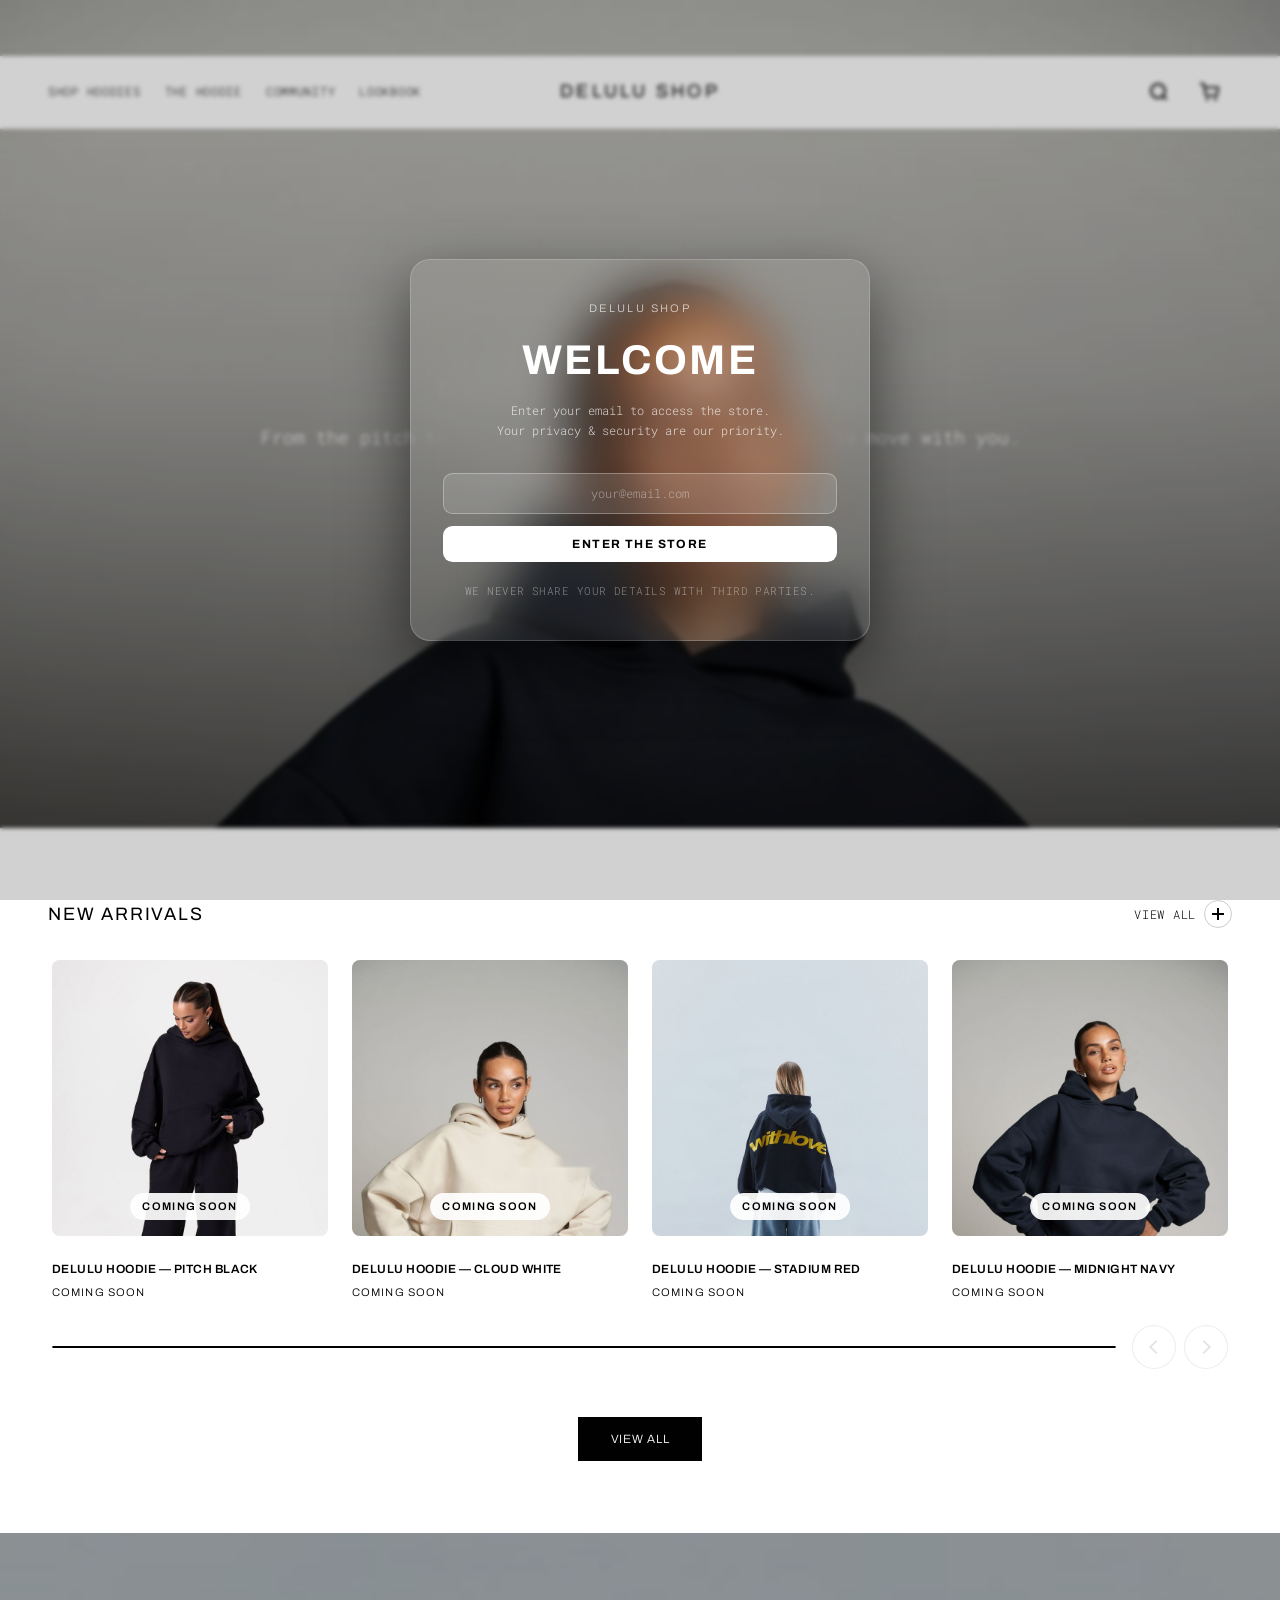
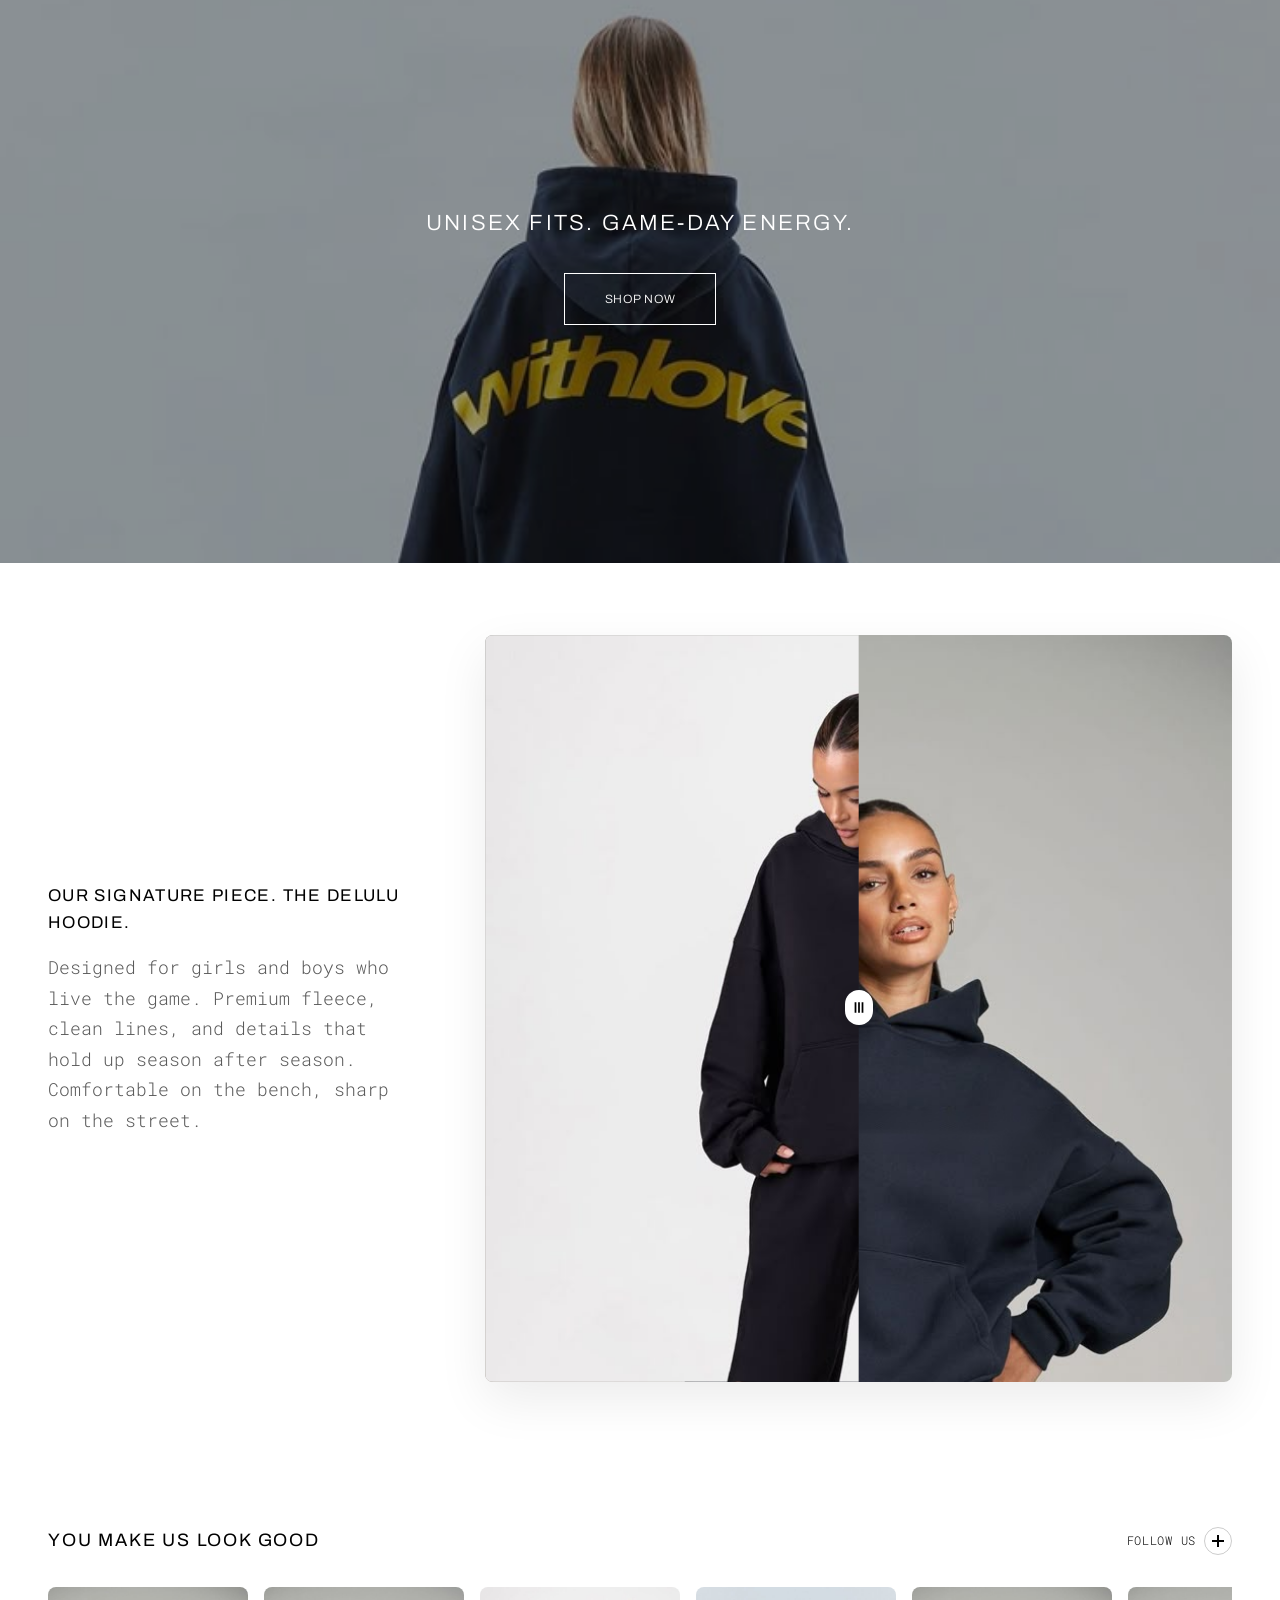
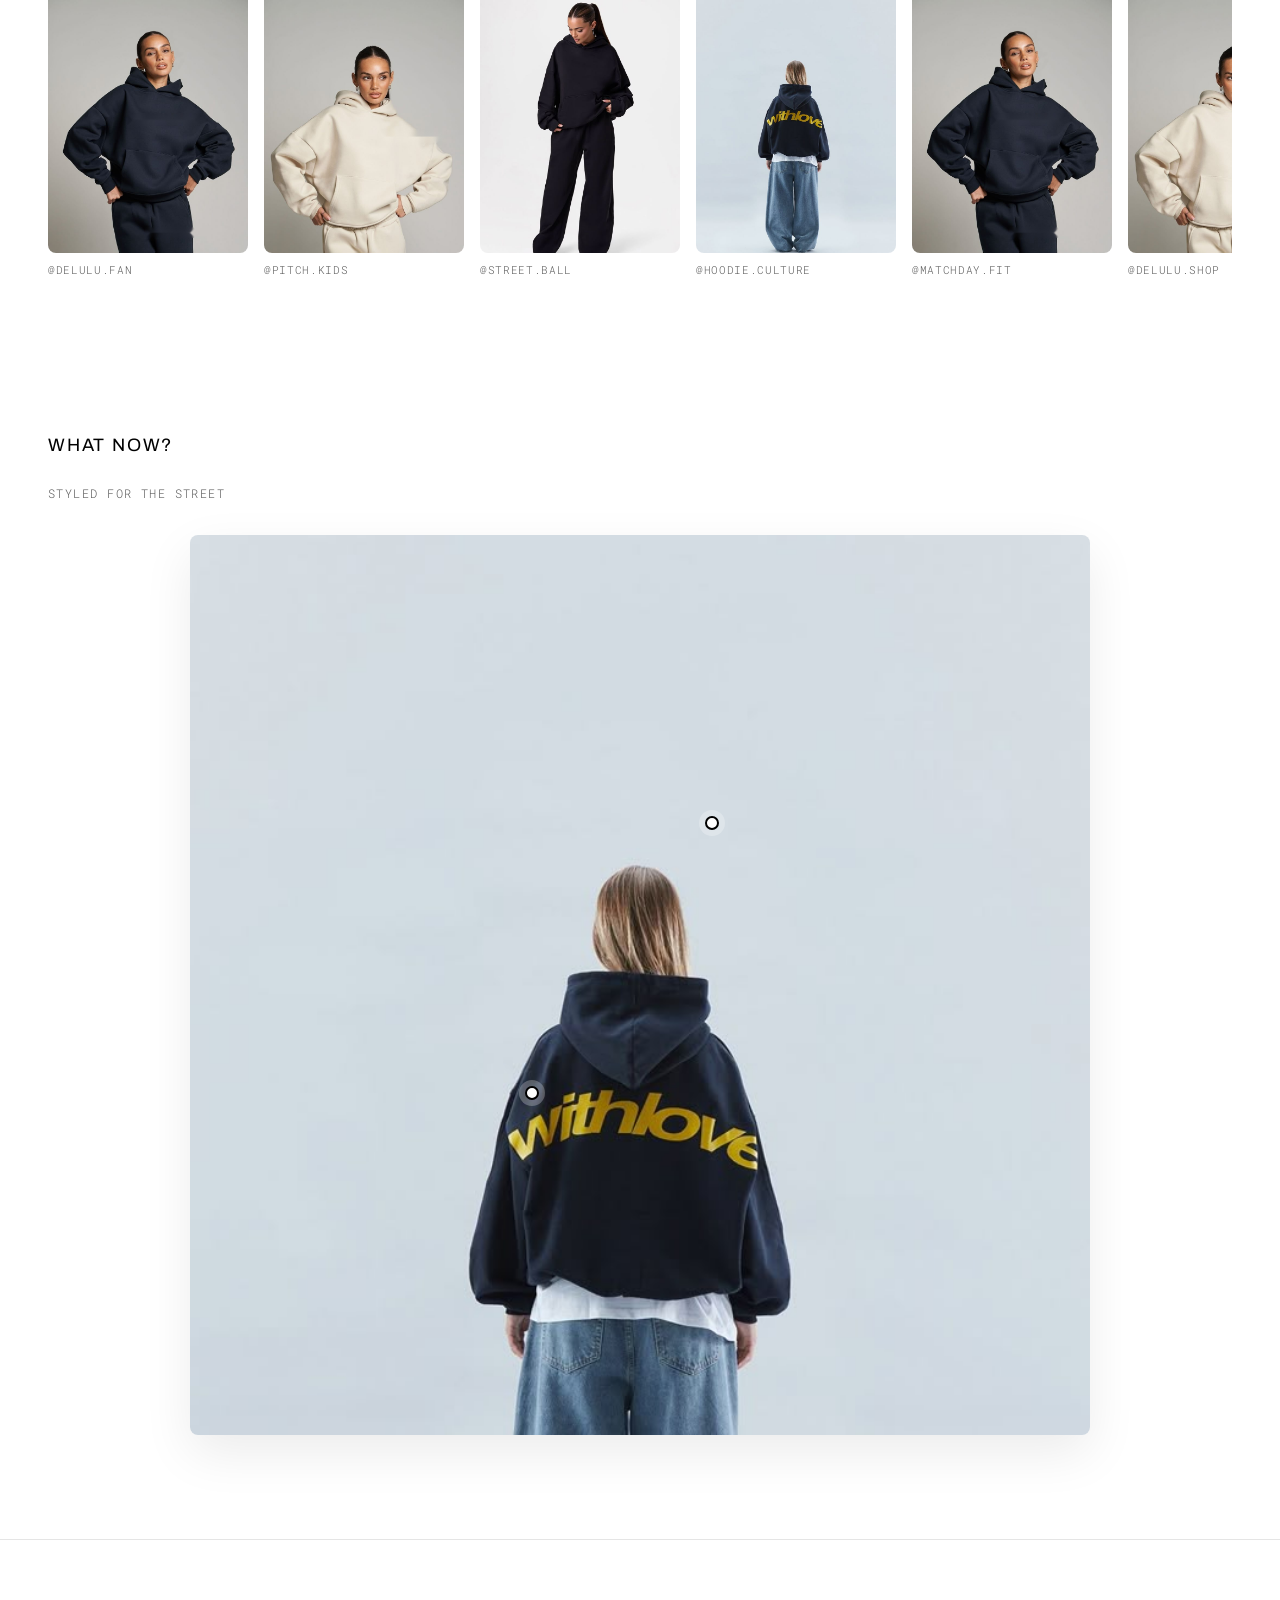
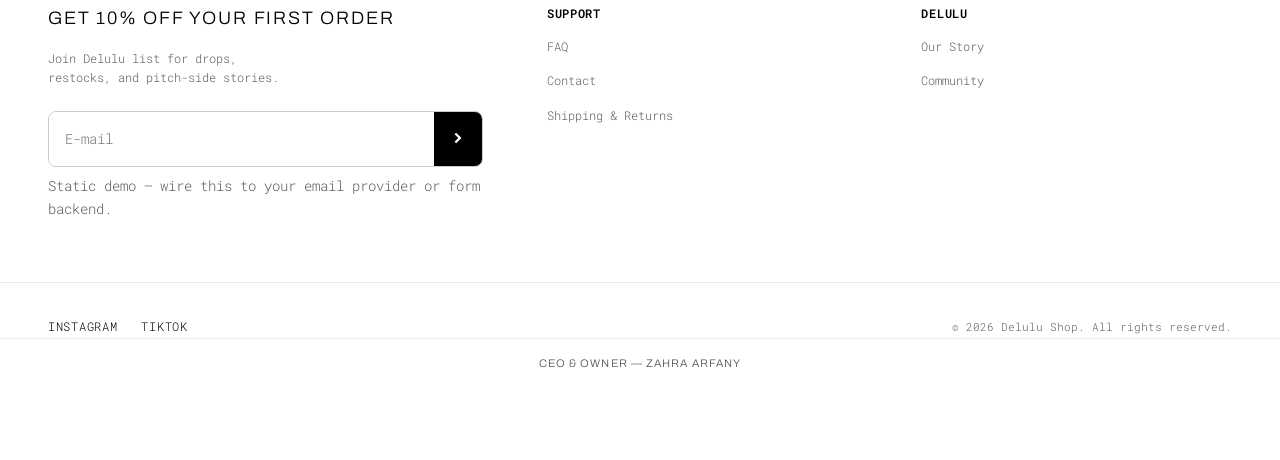
<file: index.html>
<!DOCTYPE html>
<html lang="en">
<head>
  <meta charset="utf-8">
  <meta name="viewport" content="width=device-width, initial-scale=1">
  <meta name="theme-color" content="#ffffff">
  <title>Delulu Shop | Football Hoodies</title>
  <meta name="description" content="Delulu Shop — premium football hoodies for girls and boys. From the pitch to the streets.">
  <link rel="preconnect" href="https://fonts.googleapis.com">
  <link rel="preconnect" href="https://fonts.gstatic.com" crossorigin>
  <link href="https://fonts.googleapis.com/css2?family=Archivo:ital@0;1&family=Roboto+Mono:wght@300;400&display=swap" rel="stylesheet">
  <link rel="stylesheet" href="css/style.css">
</head>
<body>

  <!-- ── Email Gate ─────────────────────────────────────────── -->
  <div class="email-gate" id="email-gate" aria-modal="true" role="dialog" aria-label="Access the store">
    <div class="email-gate__bg" aria-hidden="true"></div>
    <div class="email-gate__card">
      <p class="email-gate__brand">DELULU SHOP</p>
      <h1 class="email-gate__title">Welcome</h1>
      <p class="email-gate__sub">Enter your email to access the store.<br>Your privacy &amp; security are our priority.</p>
      <form class="email-gate__form" id="gate-form">
        <label class="sr-only" for="gate-email">Email address</label>
        <input
          type="email"
          id="gate-email"
          name="email"
          class="email-gate__input"
          placeholder="your@email.com"
          autocomplete="email"
          required
        >
        <button type="submit" class="email-gate__btn">ENTER THE STORE</button>
      </form>
      <p class="email-gate__hint">We never share your details with third parties.</p>
      <p class="email-gate__error" id="gate-error" hidden>Something went wrong — please try again.</p>
    </div>
  </div>

  <a class="skip-link" href="#main">Skip to content</a>

  <!-- Top bar — matches Hills-style announcement strip -->
  <div class="announcement-bar" data-header-offset>
    <div class="container announcement-bar__inner">
      <p class="text-xs">WORLDWIDE SHIPPING AVAILABLE</p>
    </div>
  </div>

  <header class="site-header" id="site-header" data-header>
    <div class="container header__grid">
      <div class="header__left">
        <button type="button" class="icon-btn lg:hidden" id="nav-open" aria-controls="mobile-nav" aria-expanded="false" aria-label="Open menu">
          <svg width="22" height="22" viewBox="0 0 22 22" fill="none" aria-hidden="true"><path d="M1 5h20M1 11h20M1 17h20" stroke="currentColor" stroke-width="2" stroke-linecap="round"/></svg>
        </button>
        <nav class="nav-desktop" aria-label="Primary">
          <ul class="nav-desktop__list">
            <li><a href="#shop" class="nav-link">Shop Hoodies</a></li>
            <li><a href="#signature" class="nav-link">The Hoodie</a></li>
            <li><a href="#community" class="nav-link">Community</a></li>
            <li><a href="#look" class="nav-link">Lookbook</a></li>
          </ul>
        </nav>
      </div>

      <a href="index.html" class="logo" aria-label="Delulu Shop home">
        <!-- Text logo — swap for wordmark SVG if you have one -->
        <span class="logo__text">DELULU SHOP</span>
      </a>

      <div class="header__right">
        <button type="button" class="icon-btn search-desktop-only" id="search-fake" aria-label="Scroll to shop">
          <svg width="22" height="22" viewBox="0 0 22 22" fill="none" aria-hidden="true"><circle cx="11" cy="10" r="7" stroke="currentColor" stroke-width="2"/><path d="m16 15 3 3" stroke="currentColor" stroke-width="2" stroke-linecap="round"/></svg>
        </button>
        <a href="#shop" class="icon-btn" aria-label="Go to shop">
          <svg width="22" height="22" viewBox="0 0 24 24" fill="none" aria-hidden="true"><path d="M6 7h15l-1.5 9h-12L6 7Zm0 0L5 3H2" stroke="currentColor" stroke-width="2" stroke-linecap="round" stroke-linejoin="round"/><circle cx="9" cy="20" r="1.5" fill="currentColor"/><circle cx="18" cy="20" r="1.5" fill="currentColor"/></svg>
        </a>
      </div>
    </div>
  </header>

  <!-- Mobile drawer -->
  <div class="nav-drawer" id="mobile-nav" hidden>
    <div class="nav-drawer__backdrop" id="nav-backdrop" tabindex="-1"></div>
    <div class="nav-drawer__panel" role="dialog" aria-modal="true" aria-label="Menu">
      <div class="nav-drawer__head">
        <span class="logo__text">DELULU SHOP</span>
        <button type="button" class="icon-btn" id="nav-close" aria-label="Close menu">
          <svg width="22" height="22" viewBox="0 0 24 24" aria-hidden="true"><path d="M6 6l12 12M18 6L6 18" stroke="currentColor" stroke-width="2" stroke-linecap="round"/></svg>
        </button>
      </div>
      <nav class="nav-drawer__links" aria-label="Mobile">
        <a href="#shop">Shop Hoodies</a>
        <a href="#signature">The Hoodie</a>
        <a href="#community">Community</a>
        <a href="#look">Lookbook</a>
      </nav>
    </div>
  </div>

  <main id="main">
    <!-- Hero — full-bleed, Hills-style gradient + overlay copy -->
    <section class="hero" aria-label="Featured">
      <div class="hero__media">
        <img src="hoodie-navy.jpeg" alt="The Delulu Hoodie" class="hero__img" loading="eager">
        <div class="hero__overlay"></div>
      </div>
      <div class="hero__content container">
        <div class="hero__prose">
          <p class="subheading">NOT JUST A HOODIE. A STATEMENT.</p>
          <p class="heading-hero">Discover the Delulu Hoodie</p>
          <div class="hero__body text-xl">
            <p>From the pitch to the streets, our hoodies are made to move with you. Bold design, lasting comfort.</p>
          </div>
          <a class="btn btn--xl btn--outline-light" href="#shop">SHOP NOW</a>
        </div>
      </div>
    </section>

    <!-- Featured collection — horizontal scroll + scrollbar -->
    <section class="section section--shop" id="shop">
      <div class="section__inner container">
        <div class="section-header" data-reveal>
          <div class="section-header__title">
            <h2 class="heading-section">NEW ARRIVALS</h2>
          </div>
          <a href="#shop" class="link-chevron">
            <span class="link-chevron__text">View all</span>
            <span class="circle-chevron" aria-hidden="true">
              <svg width="12" height="12" viewBox="0 0 12 12"><path d="M6 0V12M0 6L12 6" stroke="currentColor" stroke-width="2"/></svg>
            </span>
          </a>
        </div>

        <div class="scroll-area-wrap">
          <div class="scroll-area bleed" id="product-scroll" tabindex="0">
            <ul class="product-list">
              <li class="product-card" data-reveal>
                <div class="product-card__figure">
                  <div class="product-card__link product-card__link--static">
                    <img src="hoodie-black.jpeg" alt="Delulu Hoodie Pitch Black" class="product-card__img" loading="lazy">
                    <span class="coming-soon-badge">Coming Soon</span>
                  </div>
                </div>
                <div class="product-card__info">
                  <p class="product-card__title">Delulu Hoodie — Pitch Black</p>
                  <p class="product-card__price coming-soon-label">Coming Soon</p>
                </div>
              </li>
              <li class="product-card" data-reveal>
                <div class="product-card__figure">
                  <div class="product-card__link product-card__link--static">
                    <img src="hoodie-cream.jpeg" alt="Delulu Hoodie Cloud White" class="product-card__img" loading="lazy">
                    <span class="coming-soon-badge">Coming Soon</span>
                  </div>
                </div>
                <div class="product-card__info">
                  <p class="product-card__title">Delulu Hoodie — Cloud White</p>
                  <p class="product-card__price coming-soon-label">Coming Soon</p>
                </div>
              </li>
              <li class="product-card" data-reveal>
                <div class="product-card__figure">
                  <div class="product-card__link product-card__link--static">
                    <img src="hoodie-black-back.jpeg" alt="Delulu Hoodie Stadium Red" class="product-card__img" loading="lazy">
                    <span class="coming-soon-badge">Coming Soon</span>
                  </div>
                </div>
                <div class="product-card__info">
                  <p class="product-card__title">Delulu Hoodie — Stadium Red</p>
                  <p class="product-card__price coming-soon-label">Coming Soon</p>
                </div>
              </li>
              <li class="product-card" data-reveal>
                <div class="product-card__figure">
                  <div class="product-card__link product-card__link--static">
                    <img src="hoodie-navy.jpeg" alt="Delulu Hoodie Midnight Navy" class="product-card__img" loading="lazy">
                    <span class="coming-soon-badge">Coming Soon</span>
                  </div>
                </div>
                <div class="product-card__info">
                  <p class="product-card__title">Delulu Hoodie — Midnight Navy</p>
                  <p class="product-card__price coming-soon-label">Coming Soon</p>
                </div>
              </li>
            </ul>
          </div>
          <div class="scrollbar" aria-hidden="true">
            <div class="scrollbar__track"><div class="scrollbar__progress" id="scroll-progress"></div></div>
            <div class="scrollbar__buttons">
              <button type="button" class="circle-btn" id="prod-prev" aria-controls="product-scroll" disabled aria-label="Previous products">
                <span class="arrow arrow--reverse"></span>
              </button>
              <button type="button" class="circle-btn" id="prod-next" aria-controls="product-scroll" aria-label="Next products">
                <span class="arrow"></span>
              </button>
            </div>
          </div>
        </div>

        <a href="#shop" class="btn btn--secondary section__footer-btn">View All</a>
      </div>
    </section>

    <!-- Secondary promo strip — light panel like Hills second slideshow -->
    <section class="promo-strip">
      <div class="promo-strip__media">
        <img src="hoodie-black-back.jpeg" alt="Delulu Hoodie lifestyle" class="promo-strip__img" loading="lazy">
        <div class="promo-strip__overlay"></div>
      </div>
      <div class="promo-strip__content container">
        <div class="promo-strip__prose" data-reveal>
          <p class="subheading">Built for every matchday.</p>
          <p class="heading-promo">Unisex fits. Game-day energy.</p>
          <a class="btn btn--xl btn--outline-light" href="#shop">SHOP NOW</a>
        </div>
      </div>
    </section>

    <!-- Before / after — signature story -->
    <section class="section section--split" id="signature">
      <div class="section__inner container split">
        <div class="split__intro" data-reveal>
          <h2 class="split__title">Our signature piece. The Delulu Hoodie.</h2>
          <p class="split__text">Designed for girls and boys who live the game. Premium fleece, clean lines, and details that hold up season after season.<br>Comfortable on the bench, sharp on the street.</p>
        </div>
        <div class="split__main" data-reveal>
          <div class="before-after" id="before-after" style="--pos: 50%;">
            <div class="before-after__before">
              <img src="hoodie-black.jpeg" alt="Delulu Hoodie – dark colourway" class="before-after__img" loading="lazy">
            </div>
            <div class="before-after__after">
              <img src="hoodie-navy.jpeg" alt="Delulu Hoodie – navy colourway" class="before-after__img" loading="lazy">
            </div>
            <button type="button" class="before-after__handle" id="ba-handle" aria-label="Drag to compare" style="left: var(--pos);">
              <svg width="28" height="35" viewBox="0 0 32 40" aria-hidden="true"><path d="M0 16C0 7.16344 7.16344 0 16 0C24.8366 0 32 7.16344 32 16V24C32 32.8366 24.8366 40 16 40C7.16344 40 0 32.8366 0 24V16Z" fill="#fff"/><path fill="#000" d="M11 14H13V26H11zM15 14H17V26H15zM19 14H21V26H19z"/></svg>
            </button>
          </div>
        </div>
      </div>
    </section>

    <!-- Social strip -->
    <section class="section section--social" id="community">
      <div class="section__inner container">
        <div class="section-header" data-reveal>
          <div class="section-header__title">
            <h2 class="heading-section">You make us look good</h2>
          </div>
          <a href="#" class="link-chevron">
            <span class="link-chevron__text">FOLLOW US</span>
            <span class="circle-chevron" aria-hidden="true">
              <svg width="12" height="12" viewBox="0 0 12 12"><path d="M6 0V12M0 6L12 6" stroke="currentColor" stroke-width="2"/></svg>
            </span>
          </a>
        </div>
        <div class="social-slider" id="social-slider">
          <figure class="social-slide" data-reveal>
            <img src="hoodie-navy.jpeg" alt="@delulu.fan wearing Delulu Hoodie" class="social-slide__img" loading="lazy">
            <figcaption class="social-slide__cap">@delulu.fan</figcaption>
          </figure>
          <figure class="social-slide" data-reveal>
            <img src="hoodie-cream.jpeg" alt="@pitch.kids wearing Delulu Hoodie" class="social-slide__img" loading="lazy">
            <figcaption class="social-slide__cap">@pitch.kids</figcaption>
          </figure>
          <figure class="social-slide" data-reveal>
            <img src="hoodie-black.jpeg" alt="@street.ball wearing Delulu Hoodie" class="social-slide__img" loading="lazy">
            <figcaption class="social-slide__cap">@street.ball</figcaption>
          </figure>
          <figure class="social-slide" data-reveal>
            <img src="hoodie-black-back.jpeg" alt="@hoodie.culture wearing Delulu Hoodie" class="social-slide__img" loading="lazy">
            <figcaption class="social-slide__cap">@hoodie.culture</figcaption>
          </figure>
          <figure class="social-slide" data-reveal>
            <img src="hoodie-navy.jpeg" alt="@matchday.fit wearing Delulu Hoodie" class="social-slide__img" loading="lazy">
            <figcaption class="social-slide__cap">@matchday.fit</figcaption>
          </figure>
          <figure class="social-slide" data-reveal>
            <img src="hoodie-cream.jpeg" alt="@delulu.shop wearing Delulu Hoodie" class="social-slide__img" loading="lazy">
            <figcaption class="social-slide__cap">@delulu.shop</figcaption>
          </figure>
        </div>
      </div>
    </section>

    <!-- Shop the look -->
    <section class="section section--look" id="look">
      <div class="section__inner container">
        <div class="section-header section-header--stack" data-reveal>
          <h2 class="heading-section">What now?</h2>
          <p class="section-header__sub">STYLED FOR THE STREET</p>
        </div>
        <div class="look" data-reveal>
          <div class="look__image-wrap">
            <img src="hoodie-black-back.jpeg" alt="Delulu Hoodie lookbook" class="look__img" loading="lazy">
            <a href="#shop" class="look-dot look-dot--a" style="--top: 32%; --left: 58%;" aria-label="Shop Stadium Red"><span class="sr-only">Stadium Red</span></a>
            <a href="#shop" class="look-dot look-dot--b" style="--top: 62%; --left: 38%;" aria-label="Shop Pitch Black"><span class="sr-only">Pitch Black</span></a>
          </div>
        </div>
      </div>
    </section>
  </main>

  <footer class="site-footer">
    <div class="container footer__grid">
      <div class="footer__block">
        <p class="footer__heading">GET 10% OFF YOUR FIRST ORDER</p>
        <p class="footer__muted">Join Delulu list for drops, restocks, and pitch-side stories.</p>
        <form class="newsletter" action="#" method="post" onsubmit="return false;">
          <label class="sr-only" for="news-email">Email</label>
          <div class="newsletter__field">
            <input type="email" id="news-email" class="newsletter__input" placeholder="E-mail" autocomplete="email">
            <button type="submit" class="newsletter__submit" aria-label="Subscribe">
              <svg width="8" height="12" viewBox="0 0 5 8" aria-hidden="true"><path d="m.75 7 3-3-3-3" fill="none" stroke="currentColor" stroke-width="1.5"/></svg>
            </button>
          </div>
          <p class="text-xs footer__hint">Static demo — wire this to your email provider or form backend.</p>
        </form>
      </div>
      <div class="footer__block">
        <p class="footer__label">Support</p>
        <ul class="footer__links">
          <li><a href="#">FAQ</a></li>
          <li><a href="#">Contact</a></li>
          <li><a href="#">Shipping &amp; Returns</a></li>
        </ul>
      </div>
      <div class="footer__block">
        <p class="footer__label">Delulu</p>
        <ul class="footer__links">
          <li><a href="#signature">Our Story</a></li>
          <li><a href="#community">Community</a></li>
        </ul>
      </div>
    </div>
    <div class="footer__aside container">
      <ul class="footer__social" aria-label="Social">
        <li><a href="#" aria-label="Instagram">Instagram</a></li>
        <li><a href="#" aria-label="TikTok">TikTok</a></li>
      </ul>
      <p class="footer__legal">&copy; <span id="year"></span> Delulu Shop. All rights reserved.</p>
    </div>
    <div class="footer__credits container">
      <p class="footer__ceo">CEO &amp; Owner — Zahra Arfany</p>
    </div>
  </footer>

  <script src="js/main.js" defer></script>
  <script>
    (function () {
      var gate  = document.getElementById('email-gate');
      var form  = document.getElementById('gate-form');
      var error = document.getElementById('gate-error');

      // If visitor already submitted, skip the gate
      if (localStorage.getItem('ds_gate_passed')) {
        gate.remove();
        return;
      }

      // Prevent page scroll while gate is open
      document.body.style.overflow = 'hidden';

      function dismiss() {
        gate.classList.add('email-gate--exit');
        document.body.style.overflow = '';
        gate.addEventListener('transitionend', function () { gate.remove(); }, { once: true });
      }

      form.addEventListener('submit', function (e) {
        e.preventDefault();
        var btn   = form.querySelector('.email-gate__btn');
        var email = document.getElementById('gate-email').value;

        btn.textContent = 'ENTERING…';
        btn.disabled    = true;
        error.hidden    = true;

        fetch('https://api.web3forms.com/submit', {
          method:  'POST',
          headers: { 'Accept': 'application/json', 'Content-Type': 'application/json' },
          body:    JSON.stringify({
            access_key: 'dc3a0794-24a3-4c7a-8345-dc3d0824d1db',
            subject: 'New Visitor — Delulu Shop',
            from_name: 'Delulu Shop Gateway',
            email: email,
            message: 'New visitor signed in via the email gate: ' + email
          })
        })
        .then(function (res) {
          if (res.ok) {
            localStorage.setItem('ds_gate_passed', '1');
            dismiss();
          } else {
            throw new Error('bad response');
          }
        })
        .catch(function () {
          btn.textContent = 'ENTER THE STORE';
          btn.disabled    = false;
          error.hidden    = false;
        });
      });
    })();
  </script>
</body>
</html>
</file>
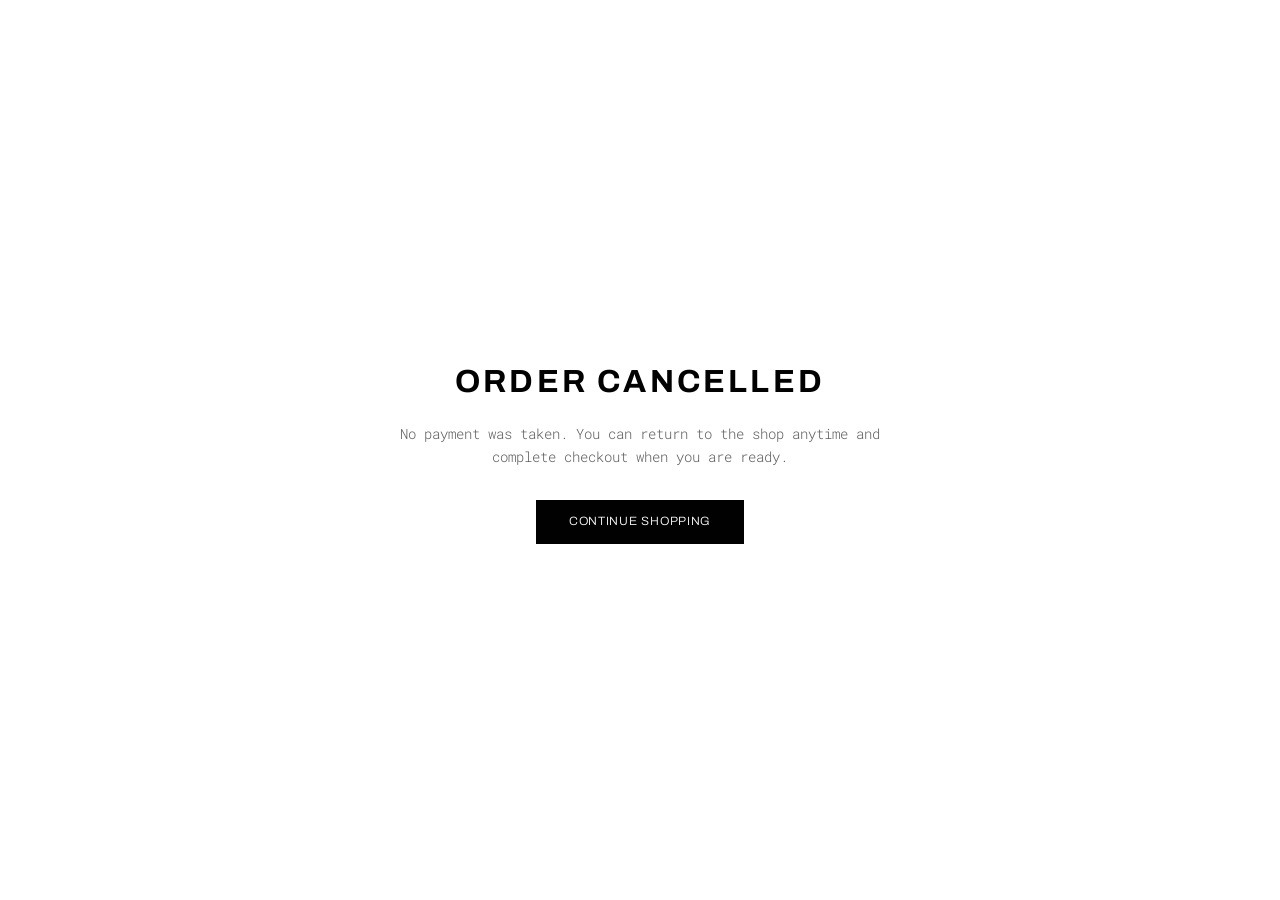
<file: cancel.html>
<!DOCTYPE html>
<html lang="en">
<head>
  <meta charset="utf-8">
  <meta name="viewport" content="width=device-width, initial-scale=1">
  <title>Checkout cancelled | Delulu Shop</title>
  <meta name="robots" content="noindex">
  <link rel="preconnect" href="https://fonts.googleapis.com">
  <link rel="preconnect" href="https://fonts.gstatic.com" crossorigin>
  <link href="https://fonts.googleapis.com/css2?family=Archivo&family=Roboto+Mono:wght@300;400&display=swap" rel="stylesheet">
  <link rel="stylesheet" href="css/style.css">
</head>
<body>
  <main class="page-simple">
    <div class="page-simple__inner">
      <h1>Order cancelled</h1>
      <p>No payment was taken. You can return to the shop anytime and complete checkout when you are ready.</p>
      <a class="btn btn--secondary" href="index.html">Continue shopping</a>
    </div>
  </main>
</body>
</html>
</file>
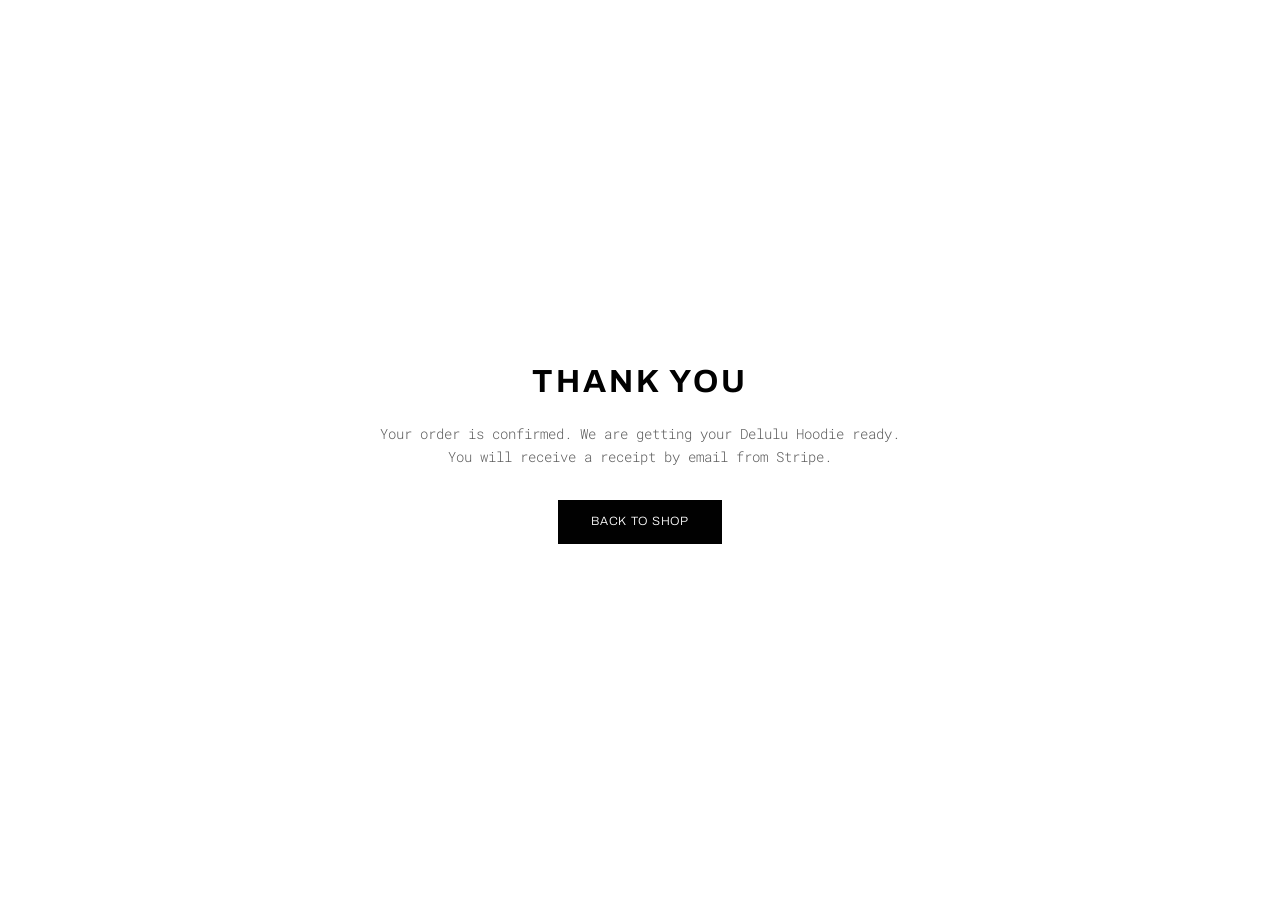
<file: success.html>
<!DOCTYPE html>
<html lang="en">
<head>
  <meta charset="utf-8">
  <meta name="viewport" content="width=device-width, initial-scale=1">
  <title>Thank you | Delulu Shop</title>
  <meta name="robots" content="noindex">
  <link rel="preconnect" href="https://fonts.googleapis.com">
  <link rel="preconnect" href="https://fonts.gstatic.com" crossorigin>
  <link href="https://fonts.googleapis.com/css2?family=Archivo&family=Roboto+Mono:wght@300;400&display=swap" rel="stylesheet">
  <link rel="stylesheet" href="css/style.css">
</head>
<body>
  <main class="page-simple">
    <div class="page-simple__inner">
      <h1>Thank you</h1>
      <p>Your order is confirmed. We are getting your Delulu Hoodie ready. You will receive a receipt by email from Stripe.</p>
      <a class="btn btn--secondary" href="index.html">Back to shop</a>
    </div>
  </main>
</body>
</html>
</file>
<file: css/style.css>
/* ==========================================================================
   Delulu Shop — static theme (Hills Eyewear–inspired structure)
   All colors via custom properties for easy re-theming.
   ========================================================================== */

:root {
  /* Brand & surfaces */
  --color-bg: 255 255 255;
  --color-text: 1 1 1;
  --color-muted: 90 90 90;
  --color-border: 1 1 1;

  /* Accent — Hills uses a deep green; tune for Delulu */
  --color-accent: 43 62 52;
  --color-accent-contrast: 255 255 255;

  /* Hero / dark sections */
  --color-hero-grad-a: 60 65 68;
  --color-hero-grad-b: 23 29 33;
  --color-overlay: 0 0 0;

  /* Promo strip (light panel) */
  --color-promo-bg: 242 242 242;

  /* Typography — match Hills: Archivo headings, Roboto Mono body */
  --font-heading: "Archivo", system-ui, sans-serif;
  --font-body: "Roboto Mono", ui-monospace, monospace;

  --letter-heading: 0.1em;
  --weight-heading: 400;
  --weight-body: 300;

  /* Type scale (approx. Hills breakpoints) */
  --text-xs: 0.625rem;
  --text-sm: 0.6875rem;
  --text-base: 0.6875rem;
  --text-lg: 0.9375rem;
  --text-xl: 1rem;
  --text-h5: 1.125rem;
  --text-h4: 1.125rem;
  --text-h3: 1.375rem;
  --text-h2: 1.75rem;
  --text-h1: 2rem;
  --text-hero: 2.75rem;

  /* Spacing */
  --space-1: 0.25rem;
  --space-2: 0.5rem;
  --space-3: 0.75rem;
  --space-4: 1rem;
  --space-5: 1.25rem;
  --space-6: 1.5rem;
  --space-8: 2rem;
  --space-10: 2.5rem;
  --space-12: 3rem;
  --space-16: 4rem;
  --space-18: 4.5rem;
  --space-20: 5rem;
  --space-24: 6rem;

  --container-max: 1600px;
  --gutter: var(--space-5);
  --section-pad-y: var(--space-12);
  --header-h: 72px;
  --announcement-h: 36px;

  --radius-btn: 0;
  --radius-card: 0.5rem;
  --shadow-soft: 0 18px 50px rgb(var(--color-text) / 0.08);

  /* Motion */
  --ease-out: cubic-bezier(0.22, 1, 0.36, 1);
  --dur: 0.5s;
}

@media (min-width: 700px) {
  :root {
    --text-xs: 0.6875rem;
    --text-sm: 0.75rem;
    --text-base: 0.875rem;
    --text-lg: 1.125rem;
    --text-xl: 1.05rem;
    --text-h5: 1.125rem;
    --text-h4: 1.375rem;
    --text-h3: 1.625rem;
    --text-h2: 2rem;
    --text-h1: 2.5rem;
    --text-hero: 3.5rem;
    --gutter: 2rem;
    --section-pad-y: var(--space-16);
  }
}

@media (min-width: 1000px) {
  :root {
    --gutter: var(--space-12);
    --section-pad-y: var(--space-18);
  }
}

@media (min-width: 1400px) {
  :root {
    --text-h2: 2.75rem;
    --text-h1: 3.5rem;
    --text-hero: 4.5rem;
    --section-pad-y: var(--space-24);
  }
}

*,
*::before,
*::after {
  box-sizing: border-box;
}

html {
  scroll-behavior: smooth;
}

@media (prefers-reduced-motion: reduce) {
  html {
    scroll-behavior: auto;
  }
  *,
  *::before,
  *::after {
    animation-duration: 0.01ms !important;
    animation-iteration-count: 1 !important;
    transition-duration: 0.01ms !important;
  }
}

body {
  margin: 0;
  font-family: var(--font-body);
  font-weight: var(--weight-body);
  font-size: var(--text-base);
  color: rgb(var(--color-text));
  background: rgb(var(--color-bg));
  line-height: 1.6;
  letter-spacing: 0;
}

img {
  max-width: 100%;
  height: auto;
  display: block;
}

a {
  color: inherit;
  text-decoration: none;
}

a:hover {
  text-decoration: none;
}

.sr-only {
  position: absolute;
  width: 1px;
  height: 1px;
  padding: 0;
  margin: -1px;
  overflow: hidden;
  clip: rect(0, 0, 0, 0);
  white-space: nowrap;
  border: 0;
}

.skip-link {
  position: absolute;
  left: -9999px;
  top: 0;
  z-index: 100;
  padding: var(--space-3) var(--space-4);
  background: rgb(var(--color-text));
  color: rgb(var(--color-bg));
}
.skip-link:focus {
  left: var(--space-4);
  top: var(--space-4);
}

.container {
  width: 100%;
  max-width: var(--container-max);
  margin-inline: auto;
  padding-inline: var(--gutter);
}

.bleed {
  margin-inline: calc(-1 * var(--gutter));
  padding-inline: var(--gutter);
}

/* ----- Announcement ----- */
.announcement-bar {
  background: rgb(240 240 240);
  color: rgb(26 26 26);
  text-align: center;
  padding-block: var(--space-2);
  font-size: var(--text-xs);
  letter-spacing: 0.08em;
  text-transform: uppercase;
}

.announcement-bar__inner {
  display: flex;
  justify-content: center;
}

/* ----- Header ----- */
.site-header {
  position: sticky;
  top: 0;
  z-index: 100;
  background: rgb(var(--color-bg));
  border-bottom: 1px solid rgb(var(--color-border) / 0.08);
  transition: box-shadow var(--dur) var(--ease-out);
}

.site-header.is-scrolled {
  box-shadow: var(--shadow-soft);
}

.header__grid {
  display: grid;
  grid-template-columns: 1fr auto 1fr;
  align-items: center;
  gap: var(--space-4);
  min-height: 64px;
  padding-block: var(--space-4);
}

@media (min-width: 1000px) {
  .header__grid {
    min-height: 72px;
    padding-block: var(--space-2);
  }
}

.logo {
  justify-self: center;
  text-align: center;
}

.logo__text {
  font-family: var(--font-heading);
  font-size: clamp(0.9rem, 2vw, 1.125rem);
  letter-spacing: 0.18em;
  font-weight: var(--weight-heading);
  text-transform: uppercase;
}

.header__left {
  display: flex;
  align-items: center;
  gap: var(--space-3);
}

.header__right {
  display: flex;
  justify-content: flex-end;
  align-items: center;
  gap: var(--space-2);
}

.nav-desktop {
  display: none;
}

@media (min-width: 1000px) {
  .nav-desktop {
    display: block;
  }
}

.nav-desktop__list {
  display: flex;
  gap: var(--space-6);
  list-style: none;
  margin: 0;
  padding: 0;
}

.nav-link {
  font-size: var(--text-sm);
  letter-spacing: 0.06em;
  text-transform: uppercase;
  position: relative;
  padding-block: var(--space-1);
}

.nav-link::after {
  content: "";
  position: absolute;
  left: 0;
  bottom: 0;
  width: 100%;
  height: 1px;
  background: currentColor;
  transform: scaleX(0);
  transform-origin: right;
  transition: transform 0.35s var(--ease-out);
}

.nav-link:hover::after,
.nav-link:focus-visible::after {
  transform: scaleX(1);
  transform-origin: left;
}

.icon-btn {
  display: inline-flex;
  align-items: center;
  justify-content: center;
  width: 44px;
  height: 44px;
  padding: 0;
  border: none;
  background: transparent;
  color: inherit;
  cursor: pointer;
}

.icon-btn:focus-visible {
  outline: 2px solid rgb(var(--color-accent));
  outline-offset: 2px;
}

.hidden {
  display: none !important;
}

/* Search icon: hidden on small screens (matches Hills: search not in mobile header bar) */
.search-desktop-only {
  display: none;
}

@media (min-width: 700px) {
  .search-desktop-only {
    display: inline-flex;
  }
}

/* Hamburger: visible only below 1000px */
.lg\:hidden {
  display: inline-flex;
}

@media (min-width: 1000px) {
  .lg\:hidden {
    display: none;
  }
}

/* Mobile drawer */
.nav-drawer[hidden] {
  display: none;
}

.nav-drawer:not([hidden]) {
  position: fixed;
  inset: 0;
  z-index: 200;
}

.nav-drawer__backdrop {
  position: absolute;
  inset: 0;
  background: rgb(var(--color-overlay) / 0.45);
}

.nav-drawer__panel {
  position: absolute;
  top: 0;
  left: 0;
  width: min(88vw, 380px);
  height: 100%;
  background: rgb(var(--color-bg));
  padding: var(--space-6);
  box-shadow: var(--shadow-soft);
  animation: drawer-in 0.35s var(--ease-out);
}

@keyframes drawer-in {
  from {
    transform: translateX(-100%);
    opacity: 0.9;
  }
  to {
    transform: translateX(0);
    opacity: 1;
  }
}

.nav-drawer__head {
  display: flex;
  justify-content: space-between;
  align-items: center;
  margin-bottom: var(--space-8);
}

.nav-drawer__links {
  display: flex;
  flex-direction: column;
  gap: var(--space-5);
  font-family: var(--font-heading);
  font-size: var(--text-h5);
  letter-spacing: 0.08em;
  text-transform: uppercase;
}

.nav-drawer__links a:focus-visible {
  outline: 2px solid rgb(var(--color-accent));
  outline-offset: 4px;
}

/* ----- Hero ----- */
.hero {
  position: relative;
  min-height: min(92vh, 900px);
  margin-top: calc(-1 * var(--header-offset, 0px));
  padding-top: calc(var(--header-offset, 0px) + var(--space-8));
  display: flex;
  align-items: flex-end;
  padding-bottom: var(--space-16);
  overflow: hidden;
}

@media (min-width: 700px) {
  .hero {
    align-items: center;
    padding-bottom: var(--space-20);
  }
}

.hero__media {
  position: absolute;
  inset: 0;
  z-index: 0;
}

.hero__placeholder {
  width: 100%;
  height: 100%;
  min-height: 100%;
  background: linear-gradient(
    60deg,
    rgb(var(--color-hero-grad-a)),
    rgb(var(--color-hero-grad-b)) 98%
  );
  background-size: 200% 200%;
  animation: hero-shift 18s ease-in-out infinite alternate;
}

@keyframes hero-shift {
  0% {
    background-position: 0% 50%;
  }
  100% {
    background-position: 100% 50%;
  }
}

/* Replace with actual product image — overlay stays for legibility */
.hero__overlay {
  position: absolute;
  inset: 0;
  background: linear-gradient(
    to top,
    rgb(var(--color-overlay) / 0.65) 0%,
    rgb(var(--color-overlay) / 0.15) 55%,
    transparent 85%
  );
}

.hero__content {
  position: relative;
  z-index: 1;
  width: 100%;
}

.hero__prose {
  max-width: 780px;
  margin-inline: auto;
  text-align: center;
  color: rgb(255 255 255);
}

@media (min-width: 700px) {
  .hero__prose {
    margin-inline: auto;
  }
}

.subheading {
  font-family: var(--font-heading);
  font-size: var(--text-sm);
  letter-spacing: var(--letter-heading);
  text-transform: uppercase;
  margin: 0 0 var(--space-4);
  opacity: 0;
  transform: translateY(12px);
}

.heading-hero {
  font-family: var(--font-heading);
  font-size: var(--text-h5);
  letter-spacing: var(--letter-heading);
  text-transform: uppercase;
  margin: 0 0 var(--space-4);
  line-height: 1.25;
  opacity: 0;
  transform: translateY(14px);
}

@media (min-width: 700px) {
  .heading-hero {
    font-size: var(--text-h4);
  }
}

.hero__body {
  margin-bottom: var(--space-8);
  opacity: 0;
  transform: translateY(14px);
}

.hero__prose .btn {
  opacity: 0;
  transform: translateY(14px);
  display: inline-flex;
}

.text-xl {
  font-size: var(--text-lg);
  line-height: 1.65;
}

.hero__prose.is-visible .subheading,
.hero__prose.is-visible .heading-hero,
.hero__prose.is-visible .hero__body,
.hero__prose.is-visible .btn {
  opacity: 1;
  transform: none;
  transition: opacity 0.8s var(--ease-out), transform 0.8s var(--ease-out);
}

.hero__prose.is-visible .heading-hero {
  transition-delay: 0.08s;
}
.hero__prose.is-visible .hero__body {
  transition-delay: 0.16s;
}
.hero__prose.is-visible .btn {
  transition-delay: 0.24s;
}

/* Buttons */
.btn {
  display: inline-flex;
  align-items: center;
  justify-content: center;
  min-height: 2.75rem;
  padding-inline: var(--space-8);
  font-family: var(--font-heading);
  font-size: var(--text-sm);
  letter-spacing: 0.06em;
  text-transform: uppercase;
  border: 1px solid transparent;
  cursor: pointer;
  transition: background 0.25s ease, color 0.25s ease, border-color 0.25s ease,
    opacity 0.25s ease;
}

.btn--xl {
  min-height: 3.25rem;
  padding-inline: var(--space-10);
}

.btn--outline-light {
  background: transparent;
  color: rgb(255 255 255);
  border-color: rgb(255 255 255);
}

.btn--outline-light:hover {
  background: rgb(255 255 255);
  color: rgb(var(--color-text));
  border-color: rgb(255 255 255);
}

.btn--secondary {
  background: rgb(var(--color-text));
  color: rgb(var(--color-bg));
  border-color: rgb(var(--color-text));
  width: 100%;
  max-width: 320px;
  margin-inline: auto;
}

.btn--secondary:hover {
  opacity: 0.88;
}

@media (min-width: 700px) {
  .btn--secondary {
    width: auto;
  }
}

/* ----- Section ----- */
.section {
  padding-block: var(--section-pad-y);
}

.section__inner {
  display: flex;
  flex-direction: column;
  gap: var(--space-8);
}

.section-header {
  display: flex;
  justify-content: space-between;
  align-items: flex-end;
  gap: var(--space-4);
  flex-wrap: wrap;
}

.section-header--stack {
  flex-direction: column;
  align-items: flex-start;
}

.section-header__sub {
  margin: var(--space-2) 0 0;
  font-size: var(--text-sm);
  letter-spacing: 0.12em;
  text-transform: uppercase;
  color: rgb(var(--color-muted));
}

.heading-section {
  font-family: var(--font-heading);
  font-size: var(--text-h5);
  letter-spacing: var(--letter-heading);
  text-transform: uppercase;
  margin: 0;
  font-weight: var(--weight-heading);
}

.link-chevron {
  display: inline-flex;
  align-items: center;
  gap: var(--space-2);
  font-size: var(--text-sm);
  letter-spacing: 0.06em;
  text-transform: uppercase;
}

.link-chevron__text {
  position: relative;
}

.link-chevron__text::after {
  content: "";
  position: absolute;
  left: 0;
  bottom: -2px;
  width: 100%;
  height: 1px;
  background: currentColor;
  transform: scaleX(0);
  transform-origin: right;
  transition: transform 0.35s var(--ease-out);
}

.link-chevron:hover .link-chevron__text::after,
.link-chevron:focus-visible .link-chevron__text::after {
  transform: scaleX(1);
  transform-origin: left;
}

.circle-chevron {
  display: inline-flex;
  align-items: center;
  justify-content: center;
  width: 28px;
  height: 28px;
  border-radius: 999px;
  border: 1px solid rgb(var(--color-border) / 0.2);
  transition: background 0.25s ease, color 0.25s ease;
}

.link-chevron:hover .circle-chevron,
.link-chevron:focus-visible .circle-chevron {
  background: rgb(var(--color-text));
  color: rgb(var(--color-bg));
}

/* Product carousel */
.scroll-area-wrap {
  display: flex;
  flex-direction: column;
  gap: var(--space-4);
}

.scroll-area {
  overflow-x: auto;
  scroll-snap-type: x mandatory;
  scrollbar-width: none;
  -webkit-overflow-scrolling: touch;
}

.scroll-area::-webkit-scrollbar {
  display: none;
}

.product-list {
  display: grid;
  grid-auto-flow: column;
  grid-auto-columns: minmax(74vw, 1fr);
  gap: var(--space-6);
  list-style: none;
  margin: 0;
  padding: 0 var(--space-1) var(--space-2);
}

@media (min-width: 700px) {
  .product-list {
    grid-auto-columns: minmax(36vw, 1fr);
  }
}

@media (min-width: 1000px) {
  .product-list {
    grid-auto-columns: calc((100% - 3 * var(--space-6)) / 4);
  }
}

.product-card {
  scroll-snap-align: start;
}

.product-card__figure {
  position: relative;
  overflow: hidden;
  border-radius: var(--radius-card);
  background: rgb(240 240 240);
}

.product-card__link {
  display: block;
  aspect-ratio: 1 / 1;
}

.ph {
  width: 100%;
  height: 100%;
  min-height: 100%;
}

.ph--black {
  background: linear-gradient(145deg, #1a1a1a 0%, #0a0a0a 100%);
  box-shadow: inset 0 0 0 1px rgb(255 255 255 / 0.06);
}

.ph--white {
  background: linear-gradient(145deg, #ffffff 0%, #f0ebe0 100%);
  box-shadow: inset 0 0 0 1px rgb(0 0 0 / 0.06);
}

.ph--red {
  background: linear-gradient(145deg, #e63946 0%, #8b1c26 100%);
}

.ph--navy {
  background: linear-gradient(145deg, #243b68 0%, #0f1729 100%);
}

.product-card__info {
  padding-top: var(--space-3);
}

.product-card__title {
  font-family: var(--font-heading);
  font-size: var(--text-sm);
  letter-spacing: 0.04em;
  text-transform: uppercase;
  font-weight: 600;
  display: block;
  margin-bottom: var(--space-1);
}

.product-card__title:hover {
  text-decoration: underline;
  text-underline-offset: 3px;
}

.product-card__price {
  margin: 0;
  color: rgb(var(--color-muted));
  font-size: var(--text-sm);
}

.scrollbar {
  display: flex;
  align-items: center;
  gap: var(--space-4);
  padding-inline: var(--space-1);
}

.scrollbar__track {
  flex: 1;
  height: 2px;
  background: rgb(var(--color-border) / 0.12);
  border-radius: 999px;
  overflow: hidden;
}

.scrollbar__progress {
  height: 100%;
  width: 0%;
  background: rgb(var(--color-text));
  border-radius: inherit;
  transition: width 0.15s linear;
}

.scrollbar__buttons {
  display: flex;
  gap: var(--space-2);
}

.circle-btn {
  width: 44px;
  height: 44px;
  border-radius: 999px;
  border: 1px solid rgb(var(--color-border) / 0.2);
  background: rgb(var(--color-bg));
  cursor: pointer;
  display: inline-flex;
  align-items: center;
  justify-content: center;
  transition: background 0.25s ease, color 0.25s ease, opacity 0.25s ease;
}

.circle-btn:hover:not(:disabled) {
  background: rgb(var(--color-text));
  color: rgb(var(--color-bg));
}

.circle-btn:disabled {
  opacity: 0.35;
  cursor: not-allowed;
}

.arrow {
  width: 10px;
  height: 10px;
  border-right: 2px solid currentColor;
  border-bottom: 2px solid currentColor;
  transform: rotate(-45deg);
  translate: -2px 0;
}

.arrow--reverse {
  transform: rotate(135deg);
  translate: 2px 0;
}

.section__footer-btn {
  margin-top: var(--space-4);
}

/* Promo strip */
.promo-strip {
  position: relative;
  min-height: 70vh;
  background: rgb(var(--color-promo-bg));
  display: flex;
  align-items: center;
  justify-content: center;
  overflow: hidden;
}

.promo-strip__media {
  position: absolute;
  inset: 0;
}

.promo-strip__placeholder {
  width: 100%;
  height: 100%;
  min-height: 420px;
  background: linear-gradient(
    120deg,
    rgb(var(--color-promo-bg)),
    #e6e6e6 45%,
    #c0c0c0 100%
  );
}

.promo-strip__overlay {
  position: absolute;
  inset: 0;
  background: rgb(var(--color-overlay) / 0.35);
}

.promo-strip__content {
  position: relative;
  z-index: 1;
  width: 100%;
  padding-block: var(--space-16);
}

.promo-strip__prose {
  max-width: 720px;
  margin-inline: auto;
  text-align: center;
  color: rgb(255 255 255);
}

.heading-promo {
  font-family: var(--font-heading);
  font-size: var(--text-h4);
  letter-spacing: var(--letter-heading);
  text-transform: uppercase;
  margin: 0 0 var(--space-8);
}

/* Split / before-after */
.split {
  display: grid;
  gap: var(--space-10);
}

@media (min-width: 1000px) {
  .split {
    grid-template-columns: 1fr 2fr;
    align-items: center;
    gap: var(--space-16);
  }
}

.split__title {
  font-family: var(--font-heading);
  font-size: var(--text-h5);
  letter-spacing: 0.08em;
  text-transform: uppercase;
  margin: 0 0 var(--space-4);
  font-weight: var(--weight-heading);
}

@media (min-width: 700px) {
  .split__title {
    font-size: 1.0625rem;
  }
}

.split__text {
  margin: 0;
  color: rgb(var(--color-muted));
  font-size: var(--text-lg);
  line-height: 1.7;
}

.before-after {
  position: relative;
  border-radius: var(--radius-card);
  overflow: hidden;
  aspect-ratio: 1 / 1;
  max-width: 100%;
  box-shadow: var(--shadow-soft);
  touch-action: none;
}

.before-after__before,
.before-after__after {
  position: absolute;
  inset: 0;
}

.before-after__before {
  clip-path: inset(0 calc(100% - var(--pos)) 0 0);
}

.ph-square {
  width: 100%;
  height: 100%;
}

.ph-square--a {
  background: linear-gradient(135deg, #2a2a2a, #111);
}

.ph-square--b {
  background: linear-gradient(135deg, #4a6fa5, #1a2744);
}

.before-after__after {
  z-index: 0;
}

.before-after__before {
  z-index: 1;
}

.before-after__handle {
  position: absolute;
  top: 50%;
  transform: translate(-50%, -50%);
  z-index: 2;
  width: 44px;
  height: 44px;
  padding: 0;
  border: none;
  background: transparent;
  cursor: ew-resize;
  filter: drop-shadow(0 4px 12px rgb(0 0 0 / 0.35));
}

/* Social */
.social-slider {
  display: grid;
  grid-auto-flow: column;
  grid-auto-columns: minmax(200px, 280px);
  gap: var(--space-4);
  overflow-x: auto;
  scroll-snap-type: x mandatory;
  padding-bottom: var(--space-2);
  scrollbar-width: thin;
}

.social-slide {
  margin: 0;
  scroll-snap-align: start;
}

.social-slide__img {
  aspect-ratio: 3 / 4;
  border-radius: var(--radius-card);
  overflow: hidden;
}

.ph-social {
  width: 100%;
  height: 100%;
}

.ph-social--1 {
  background: linear-gradient(160deg, #333, #111);
}
.ph-social--2 {
  background: linear-gradient(160deg, #8b2942, #2a0a12);
}
.ph-social--3 {
  background: linear-gradient(160deg, #1e3a5f, #0d1b2a);
}
.ph-social--4 {
  background: linear-gradient(160deg, #3d5a4a, #1a2e24);
}
.ph-social--5 {
  background: linear-gradient(160deg, #5c4a3a, #2a2218);
}
.ph-social--6 {
  background: linear-gradient(160deg, #4a4a6a, #1a1a2e);
}

.social-slide__cap {
  margin-top: var(--space-2);
  font-size: var(--text-xs);
  letter-spacing: 0.06em;
  text-transform: uppercase;
  color: rgb(var(--color-muted));
}

/* Look */
.look__image-wrap {
  position: relative;
  max-width: 900px;
  margin-inline: auto;
}

.look__placeholder {
  aspect-ratio: 1 / 1;
  border-radius: var(--radius-card);
  background: linear-gradient(
    145deg,
    rgb(var(--color-hero-grad-a)),
    rgb(var(--color-hero-grad-b))
  );
  box-shadow: var(--shadow-soft);
}

.look-dot {
  position: absolute;
  top: var(--top);
  left: var(--left);
  width: 14px;
  height: 14px;
  border-radius: 999px;
  background: rgb(255 255 255);
  border: 2px solid rgb(var(--color-text));
  transform: translate(-50%, -50%);
  box-shadow: 0 0 0 6px rgb(255 255 255 / 0.25);
  animation: pulse 2.2s ease-in-out infinite;
}

@keyframes pulse {
  0%,
  100% {
    box-shadow: 0 0 0 6px rgb(255 255 255 / 0.2);
  }
  50% {
    box-shadow: 0 0 0 12px rgb(255 255 255 / 0);
  }
}

.look-dot:hover,
.look-dot:focus-visible {
  transform: translate(-50%, -50%) scale(1.15);
  outline: none;
}

/* Footer */
.site-footer {
  border-top: 1px solid rgb(var(--color-border) / 0.1);
  padding-block: var(--space-16);
  margin-top: var(--space-8);
}

.footer__grid {
  display: grid;
  gap: var(--space-10);
}

@media (min-width: 1000px) {
  .footer__grid {
    grid-template-columns: 1.4fr 1fr 1fr;
    gap: var(--space-16);
  }
}

.footer__heading {
  font-family: var(--font-heading);
  font-size: var(--text-h5);
  letter-spacing: var(--letter-heading);
  text-transform: uppercase;
  margin: 0 0 var(--space-4);
}

.footer__muted {
  color: rgb(var(--color-muted));
  font-size: var(--text-sm);
  margin: 0 0 var(--space-6);
  max-width: 36ch;
}

.newsletter__field {
  display: flex;
  align-items: stretch;
  border: 1px solid rgb(var(--color-border) / 0.2);
  border-radius: 0.5rem;
  overflow: hidden;
  max-width: 480px;
}

.newsletter__input {
  flex: 1;
  border: none;
  padding: var(--space-4);
  font: inherit;
  min-width: 0;
}

.newsletter__input:focus {
  outline: none;
}

.newsletter__submit {
  width: 48px;
  border: none;
  background: rgb(var(--color-text));
  color: rgb(var(--color-bg));
  cursor: pointer;
}

.footer__hint {
  margin-top: var(--space-2);
  color: rgb(var(--color-muted));
}

.footer__label {
  font-weight: 600;
  margin: 0 0 var(--space-3);
  font-size: var(--text-sm);
  letter-spacing: 0.06em;
  text-transform: uppercase;
}

.footer__links {
  list-style: none;
  margin: 0;
  padding: 0;
  display: flex;
  flex-direction: column;
  gap: var(--space-3);
}

.footer__links a {
  color: rgb(var(--color-muted));
  font-size: var(--text-sm);
}

.footer__links a:hover {
  color: rgb(var(--color-text));
  text-decoration: underline;
  text-underline-offset: 3px;
}

.footer__aside {
  display: flex;
  flex-wrap: wrap;
  align-items: center;
  justify-content: space-between;
  gap: var(--space-4);
  margin-top: var(--space-12);
  padding-top: var(--space-8);
  border-top: 1px solid rgb(var(--color-border) / 0.08);
}

.footer__social {
  display: flex;
  gap: var(--space-6);
  list-style: none;
  margin: 0;
  padding: 0;
}

.footer__social a {
  font-size: var(--text-sm);
  letter-spacing: 0.06em;
  text-transform: uppercase;
}

.footer__legal {
  margin: 0;
  font-size: var(--text-xs);
  color: rgb(var(--color-muted));
}

/* Scroll reveal */
[data-reveal] {
  opacity: 0;
  transform: translateY(18px);
  transition: opacity 0.7s var(--ease-out), transform 0.7s var(--ease-out);
}

[data-reveal].is-visible {
  opacity: 1;
  transform: none;
}

/* Page templates (success / cancel) */
.page-simple {
  min-height: 100vh;
  display: flex;
  flex-direction: column;
  align-items: center;
  justify-content: center;
  padding: var(--space-12);
  text-align: center;
}

.page-simple__inner {
  max-width: 520px;
}

.page-simple h1 {
  font-family: var(--font-heading);
  font-size: var(--text-h2);
  letter-spacing: var(--letter-heading);
  text-transform: uppercase;
  margin: 0 0 var(--space-4);
}

.page-simple p {
  color: rgb(var(--color-muted));
  margin: 0 0 var(--space-8);
}

/* ── Footer credits ───────────────────────────────────────── */
.footer__credits {
  padding-top: var(--space-4);
  padding-bottom: var(--space-6);
  border-top: 1px solid rgb(var(--color-border) / 0.07);
  text-align: center;
}

.footer__ceo {
  margin: 0;
  font-family: var(--font-heading);
  font-size: var(--text-xs);
  letter-spacing: 0.1em;
  text-transform: uppercase;
  color: rgb(var(--color-muted));
}

/* ── Email Gate ───────────────────────────────────────────── */
.email-gate {
  position: fixed;
  inset: 0;
  z-index: 9999;
  display: flex;
  align-items: center;
  justify-content: center;
  padding: var(--space-6);
  transition: opacity 0.55s ease;
}

.email-gate--exit {
  opacity: 0;
  pointer-events: none;
}

/* Blurred overlay — lets the real page show through */
.email-gate__bg {
  position: absolute;
  inset: 0;
  background: rgb(0 0 0 / 0.18);
  backdrop-filter: blur(2px);
  -webkit-backdrop-filter: blur(2px);
}

/* Card */
.email-gate__card {
  position: relative;
  z-index: 1;
  width: 100%;
  max-width: 460px;
  background: rgb(255 255 255 / 0.08);
  backdrop-filter: blur(24px) saturate(1.4);
  -webkit-backdrop-filter: blur(24px) saturate(1.4);
  border: 1px solid rgb(255 255 255 / 0.18);
  border-radius: 1.25rem;
  padding: var(--space-10) var(--space-8);
  text-align: center;
  color: #fff;
  box-shadow: 0 24px 64px rgb(0 0 0 / 0.55);
}

.email-gate__brand {
  font-family: var(--font-heading);
  font-size: var(--text-xs);
  letter-spacing: 0.22em;
  text-transform: uppercase;
  opacity: 0.7;
  margin: 0 0 var(--space-5);
}

.email-gate__title {
  font-family: var(--font-heading);
  font-size: clamp(1.75rem, 5vw, 2.6rem);
  letter-spacing: 0.06em;
  text-transform: uppercase;
  font-weight: 700;
  margin: 0 0 var(--space-4);
  line-height: 1.1;
}

.email-gate__sub {
  font-size: var(--text-sm);
  line-height: 1.7;
  opacity: 0.78;
  margin: 0 0 var(--space-8);
}

/* Form */
.email-gate__form {
  display: flex;
  flex-direction: column;
  gap: var(--space-3);
}

.email-gate__input {
  width: 100%;
  padding: 0.85em 1.1em;
  border-radius: 0.6rem;
  border: 1px solid rgb(255 255 255 / 0.3);
  background: rgb(255 255 255 / 0.12);
  color: #fff;
  font: inherit;
  font-size: var(--text-sm);
  text-align: center;
  outline: none;
  transition: border-color 0.2s, background 0.2s;
}

.email-gate__input::placeholder {
  color: rgb(255 255 255 / 0.45);
}

.email-gate__input:focus {
  border-color: rgb(255 255 255 / 0.7);
  background: rgb(255 255 255 / 0.2);
}

.email-gate__btn {
  width: 100%;
  padding: 0.9em 1em;
  border-radius: 0.6rem;
  border: none;
  background: #fff;
  color: rgb(var(--color-text));
  font-family: var(--font-heading);
  font-size: var(--text-sm);
  font-weight: 700;
  letter-spacing: 0.12em;
  text-transform: uppercase;
  cursor: pointer;
  transition: background 0.2s, opacity 0.2s;
}

.email-gate__btn:hover {
  background: rgb(230 230 230);
}

.email-gate__btn:disabled {
  opacity: 0.6;
  cursor: not-allowed;
}

.email-gate__hint {
  margin: var(--space-5) 0 0;
  font-size: 0.7rem;
  letter-spacing: 0.04em;
  opacity: 0.45;
  text-transform: uppercase;
}

.email-gate__error {
  margin: var(--space-3) 0 0;
  font-size: var(--text-xs);
  color: #ff6b6b;
}

/* ── Coming Soon ──────────────────────────────────────────── */
.product-card__link--static {
  display: block;
  aspect-ratio: 1 / 1;
  position: relative;
  overflow: hidden;
  cursor: default;
}

.coming-soon-badge {
  position: absolute;
  bottom: var(--space-4);
  left: 50%;
  transform: translateX(-50%);
  background: rgb(255 255 255 / 0.92);
  color: rgb(var(--color-text));
  font-family: var(--font-heading);
  font-size: var(--text-xs);
  font-weight: 600;
  letter-spacing: 0.12em;
  text-transform: uppercase;
  padding: 0.45em 1.1em;
  border-radius: 999px;
  white-space: nowrap;
  pointer-events: none;
}

.coming-soon-label {
  color: rgb(var(--color-text)) !important;
  font-family: var(--font-heading);
  font-size: var(--text-xs) !important;
  letter-spacing: 0.1em;
  text-transform: uppercase;
}

/* ── Real product images ──────────────────────────────────── */
.hero__img {
  position: absolute;
  inset: 0;
  width: 100%;
  height: 100%;
  object-fit: cover;
  object-position: center top;
}

.product-card__img {
  display: block;
  width: 100%;
  height: 100%;
  object-fit: cover;
  object-position: center top;
}

.promo-strip__img {
  position: absolute;
  inset: 0;
  width: 100%;
  height: 100%;
  object-fit: cover;
  object-position: center 30%;
}

.before-after__img {
  position: absolute;
  inset: 0;
  width: 100%;
  height: 100%;
  object-fit: cover;
  object-position: center top;
}

.social-slide__img {
  display: block;
  width: 100%;
  object-fit: cover;
  object-position: center top;
}

.look__img {
  display: block;
  width: 100%;
  aspect-ratio: 1 / 1;
  object-fit: cover;
  object-position: center top;
  border-radius: var(--radius-card);
  box-shadow: var(--shadow-soft);
}
</file>
